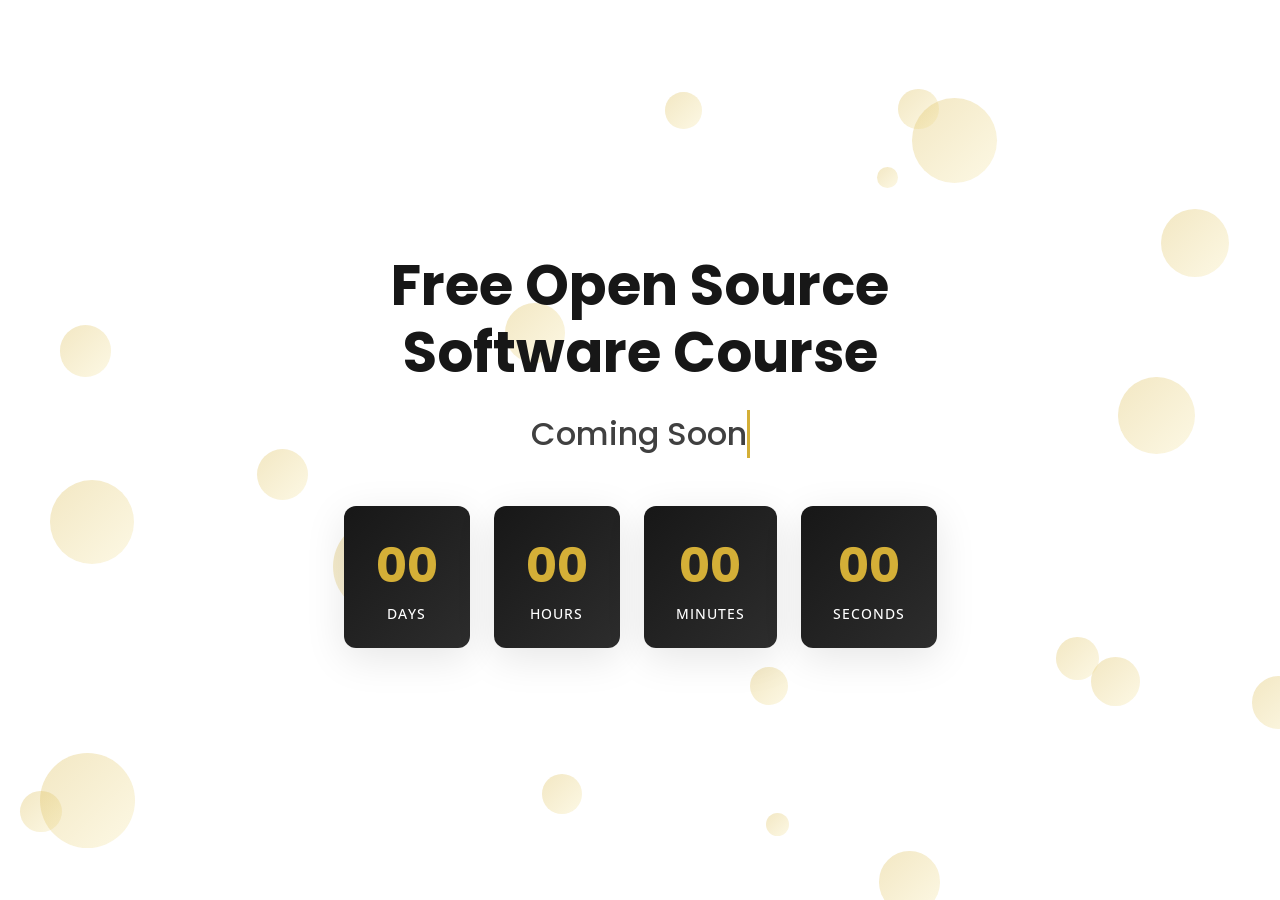
<file: index.html>
<!DOCTYPE html>
<html lang="en">
<head>
    <meta charset="UTF-8">
    <meta name="viewport" content="width=device-width, initial-scale=1.0">
    <title>Free Open Source Software Course - Coming Soon</title>
    <link rel="preconnect" href="https://fonts.googleapis.com">
    <link rel="preconnect" href="https://fonts.gstatic.com" crossorigin>
    <link href="https://fonts.googleapis.com/css2?family=Poppins:wght@400;500;600;700&family=Open+Sans:wght@400;500;600&display=swap" rel="stylesheet">
    <style>
        * {
            margin: 0;
            padding: 0;
            box-sizing: border-box;
        }

        body {
            font-family: 'Open Sans', sans-serif;
            background: #FFFFFF;
            min-height: 100vh;
            display: flex;
            flex-direction: column;
            align-items: center;
            justify-content: center;
            overflow: hidden;
            position: relative;
        }

        .particles {
            position: fixed;
            top: 0;
            left: 0;
            width: 100%;
            height: 100%;
            pointer-events: none;
            z-index: 0;
        }

        .particle {
            position: absolute;
            background: linear-gradient(135deg, #D4AF37 0%, #F5E6A3 100%);
            border-radius: 50%;
            opacity: 0.3;
            animation: float 20s infinite ease-in-out;
        }

        @keyframes float {
            0%, 100% {
                transform: translateY(0) translateX(0) rotate(0deg);
            }
            25% {
                transform: translateY(-100px) translateX(50px) rotate(90deg);
            }
            50% {
                transform: translateY(-50px) translateX(-30px) rotate(180deg);
            }
            75% {
                transform: translateY(-150px) translateX(20px) rotate(270deg);
            }
        }

        .content {
            position: relative;
            z-index: 1;
            text-align: center;
            padding: 2rem;
            max-width: 800px;
        }

        h1 {
            font-family: 'Poppins', sans-serif;
            font-size: clamp(2rem, 5vw, 3.5rem);
            font-weight: 700;
            color: #171717;
            margin-bottom: 1.5rem;
            line-height: 1.2;
        }

        .subtitle {
            font-family: 'Poppins', sans-serif;
            font-size: clamp(1.5rem, 3vw, 2rem);
            font-weight: 500;
            color: #404040;
            margin-bottom: 3rem;
            min-height: 2.5rem;
        }

        .typewriter {
            display: inline-block;
            border-right: 3px solid #D4AF37;
            animation: blink 0.7s infinite;
        }

        @keyframes blink {
            0%, 100% { border-color: #D4AF37; }
            50% { border-color: transparent; }
        }

        .countdown {
            display: flex;
            justify-content: center;
            gap: 1.5rem;
            flex-wrap: wrap;
        }

        .countdown-item {
            background: linear-gradient(135deg, #171717 0%, #2d2d2d 100%);
            border-radius: 12px;
            padding: 1.5rem 2rem;
            min-width: 100px;
            box-shadow: 0 10px 40px rgba(0, 0, 0, 0.1);
        }

        .countdown-number {
            font-family: 'Poppins', sans-serif;
            font-size: clamp(2rem, 4vw, 3rem);
            font-weight: 700;
            color: #D4AF37;
            display: block;
        }

        .countdown-label {
            font-family: 'Open Sans', sans-serif;
            font-size: 0.875rem;
            font-weight: 500;
            color: #FFFFFF;
            text-transform: uppercase;
            letter-spacing: 1px;
            margin-top: 0.5rem;
        }

        @media (max-width: 480px) {
            .countdown {
                gap: 0.75rem;
            }
            .countdown-item {
                padding: 1rem 1.25rem;
                min-width: 70px;
            }
        }

        @media (prefers-reduced-motion: reduce) {
            .particle {
                animation: none;
            }
            .typewriter {
                animation: none;
                border-right: none;
            }
        }
    </style>
</head>
<body>
    <div class="particles" id="particles"></div>
    
    <div class="content">
        <h1>Free Open Source Software Course</h1>
        <p class="subtitle">
            <span class="typewriter" id="typewriter"></span>
        </p>
        <div class="countdown" id="countdown">
            <div class="countdown-item">
                <span class="countdown-number" id="days">00</span>
                <span class="countdown-label">Days</span>
            </div>
            <div class="countdown-item">
                <span class="countdown-number" id="hours">00</span>
                <span class="countdown-label">Hours</span>
            </div>
            <div class="countdown-item">
                <span class="countdown-number" id="minutes">00</span>
                <span class="countdown-label">Minutes</span>
            </div>
            <div class="countdown-item">
                <span class="countdown-number" id="seconds">00</span>
                <span class="countdown-label">Seconds</span>
            </div>
        </div>
    </div>

    <script>
        // Create floating particles
        function createParticles() {
            const container = document.getElementById('particles');
            const particleCount = 20;
            
            for (let i = 0; i < particleCount; i++) {
                const particle = document.createElement('div');
                particle.className = 'particle';
                
                const size = Math.random() * 80 + 20;
                particle.style.width = size + 'px';
                particle.style.height = size + 'px';
                particle.style.left = Math.random() * 100 + '%';
                particle.style.top = Math.random() * 100 + '%';
                particle.style.animationDelay = Math.random() * 20 + 's';
                particle.style.animationDuration = (Math.random() * 10 + 15) + 's';
                
                container.appendChild(particle);
            }
        }
        
        createParticles();

        // Typewriter effect
        const text = "Coming Soon";
        const typewriter = document.getElementById('typewriter');
        let charIndex = 0;
        let isDeleting = false;
        let pauseAfterTyping = 2000;
        let pauseAfterDeleting = 500;

        function typeWriter() {
            if (!isDeleting) {
                typewriter.textContent = text.substring(0, charIndex + 1);
                charIndex++;
                
                if (charIndex === text.length) {
                    isDeleting = true;
                    setTimeout(typeWriter, pauseAfterTyping);
                    return;
                }
            } else {
                typewriter.textContent = text.substring(0, charIndex - 1);
                charIndex--;
                
                if (charIndex === 0) {
                    isDeleting = false;
                    setTimeout(typeWriter, pauseAfterDeleting);
                    return;
                }
            }
            
            const speed = isDeleting ? 50 : 100;
            setTimeout(typeWriter, speed);
        }

        typeWriter();

        // Countdown timer
        // April 8, 2026 21:00 UTC+1 = April 8, 2026 20:00 UTC
        const targetDate = new Date(Date.UTC(2026, 3, 8, 20, 0, 0));

        function updateCountdown() {
            const now = new Date();
            const diff = targetDate - now;

            if (diff <= 0) {
                document.getElementById('days').textContent = '00';
                document.getElementById('hours').textContent = '00';
                document.getElementById('minutes').textContent = '00';
                document.getElementById('seconds').textContent = '00';
                return;
            }

            const days = Math.floor(diff / (1000 * 60 * 60 * 24));
            const hours = Math.floor((diff % (1000 * 60 * 60 * 24)) / (1000 * 60 * 60));
            const minutes = Math.floor((diff % (1000 * 60 * 60)) / (1000 * 60));
            const seconds = Math.floor((diff % (1000 * 60)) / 1000);

            document.getElementById('days').textContent = String(days).padStart(2, '0');
            document.getElementById('hours').textContent = String(hours).padStart(2, '0');
            document.getElementById('minutes').textContent = String(minutes).padStart(2, '0');
            document.getElementById('seconds').textContent = String(seconds).padStart(2, '0');
        }

        updateCountdown();
        setInterval(updateCountdown, 1000);
    </script>
</body>
</html>
</file>
